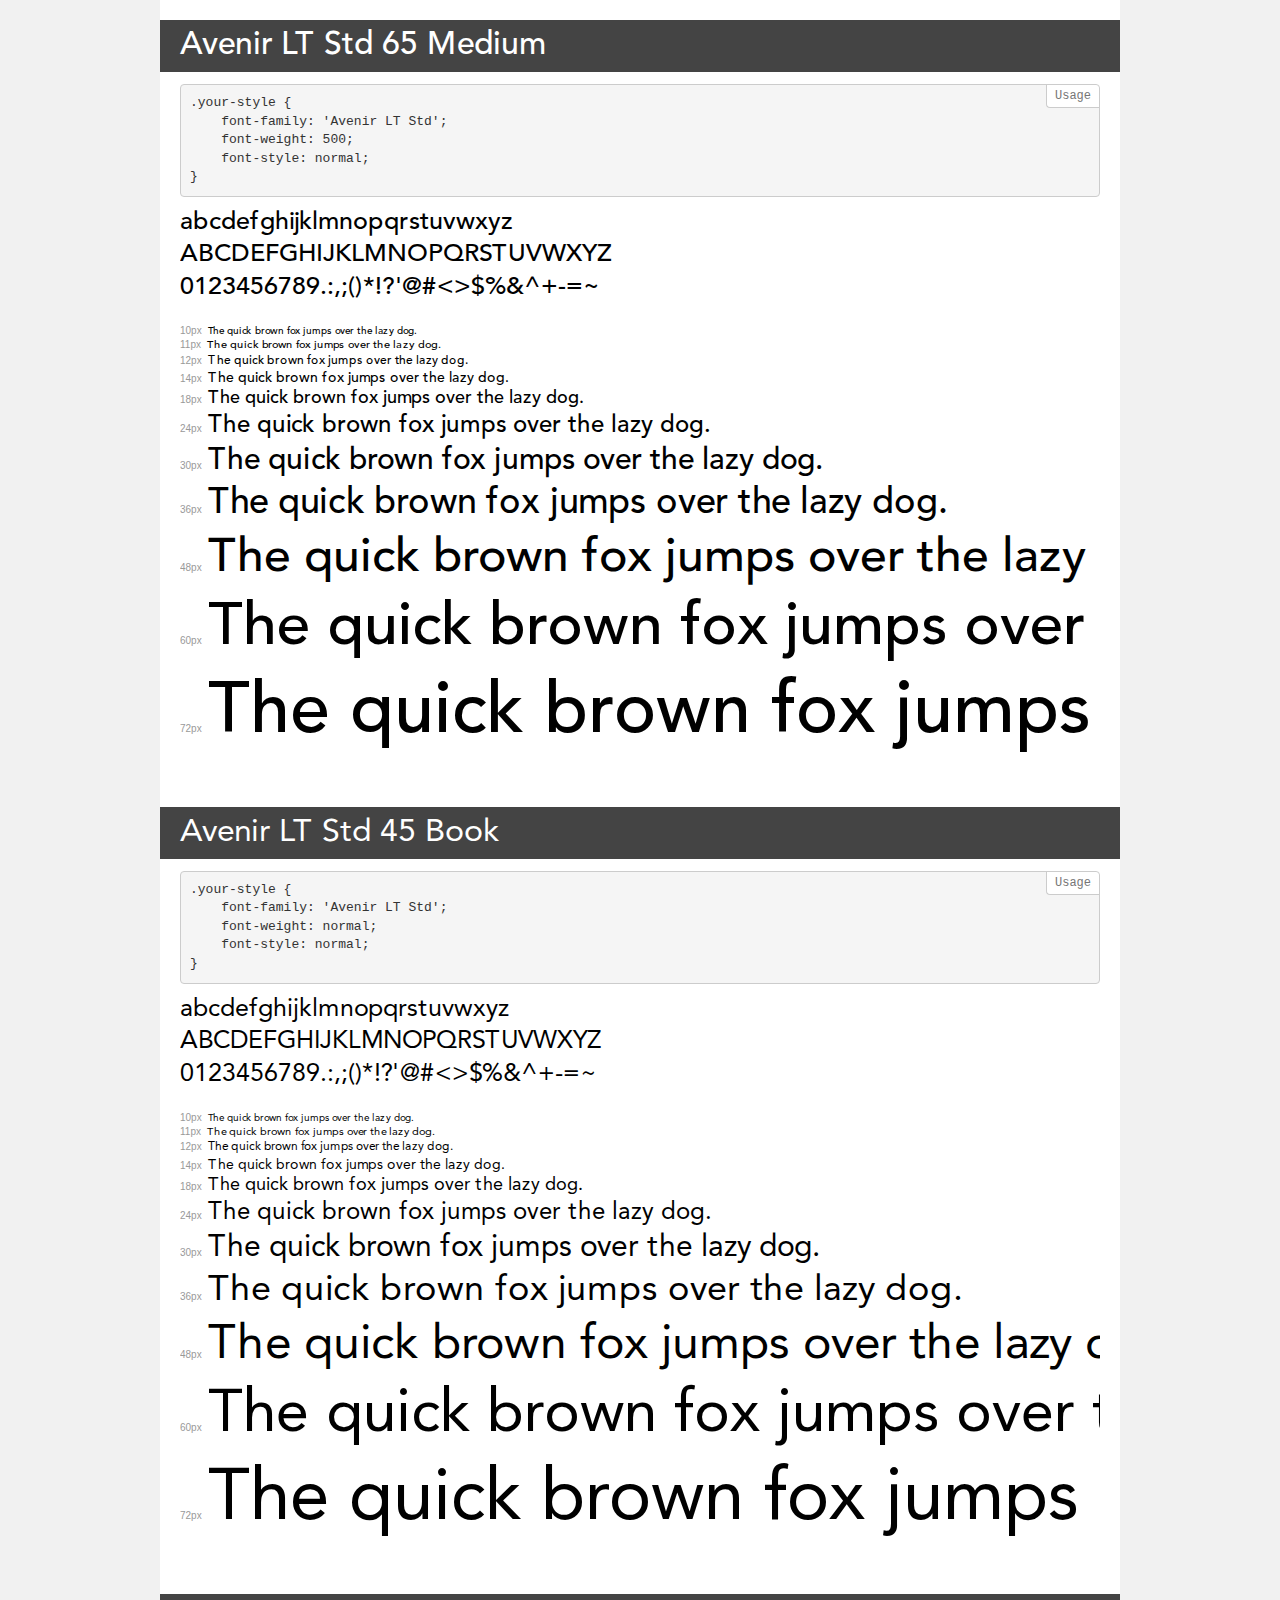
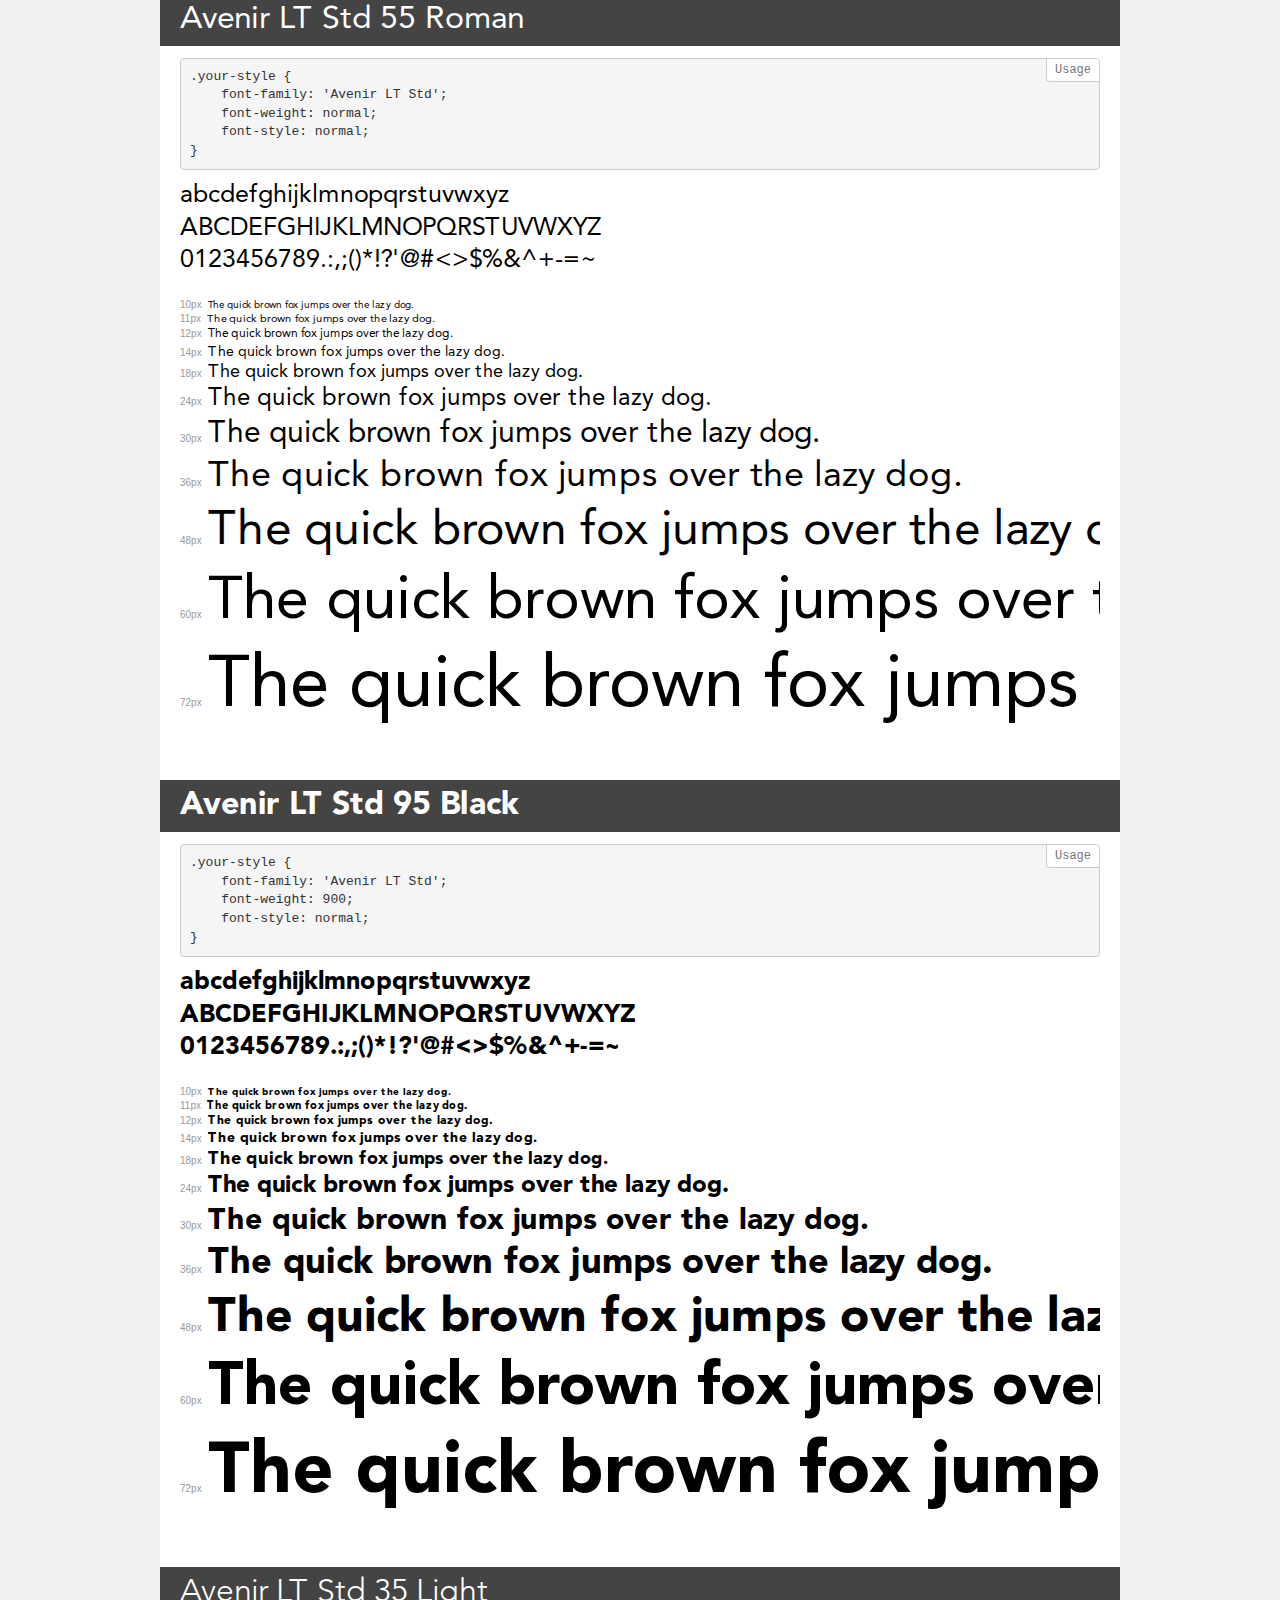
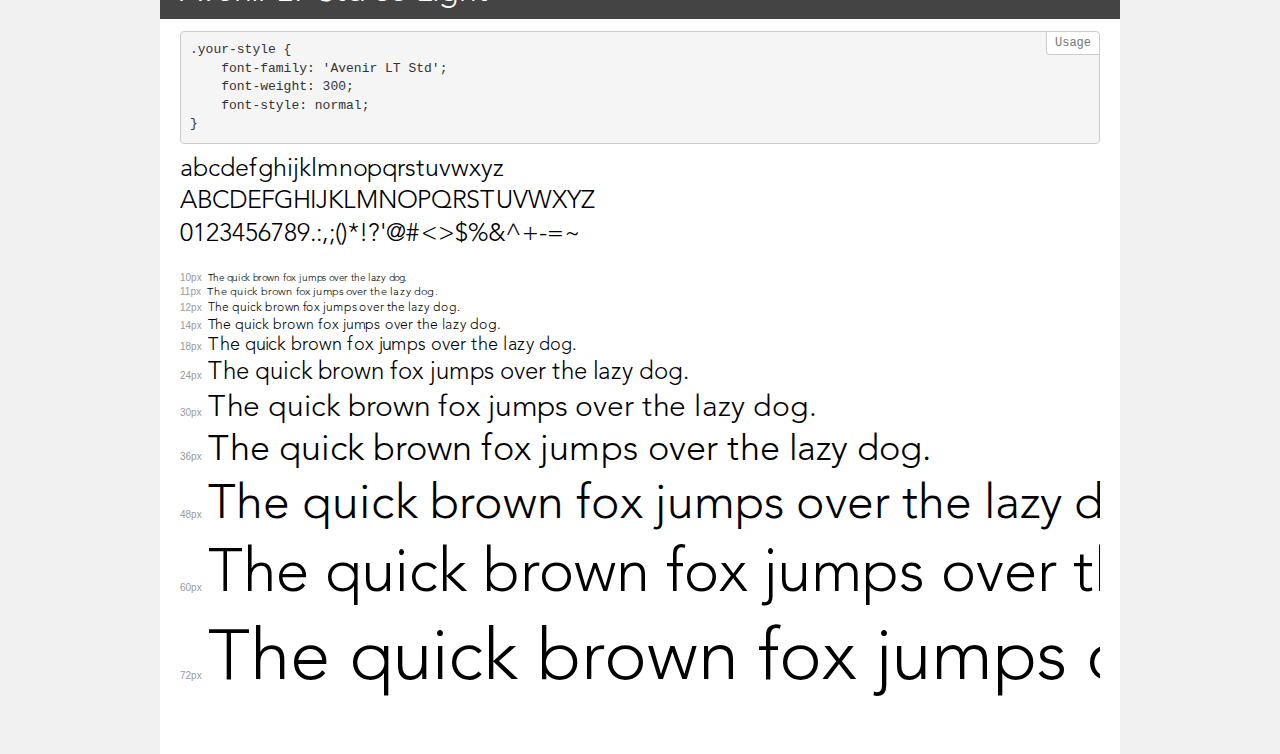
<file: fonts/avenir/transfonter.org-20200325-010952/demo.html>
<!DOCTYPE html>
<html>
<head>
    <meta charset="utf-8">
    <meta http-equiv="X-UA-Compatible" content="IE=edge">
    <meta name="viewport" content="width=device-width, initial-scale=1">
    <meta name="robots" content="noindex, noarchive">
    <meta name="format-detection" content="telephone=no">
    <title>Transfonter demo</title>
    <link href="stylesheet.css" rel="stylesheet">
    <style>
        /*
        http://meyerweb.com/eric/tools/css/reset/
        v2.0 | 20110126
        License: none (public domain)
        */
        html, body, div, span, applet, object, iframe,
        h1, h2, h3, h4, h5, h6, p, blockquote, pre,
        a, abbr, acronym, address, big, cite, code,
        del, dfn, em, img, ins, kbd, q, s, samp,
        small, strike, strong, sub, sup, tt, var,
        b, u, i, center,
        dl, dt, dd, ol, ul, li,
        fieldset, form, label, legend,
        table, caption, tbody, tfoot, thead, tr, th, td,
        article, aside, canvas, details, embed,
        figure, figcaption, footer, header, hgroup,
        menu, nav, output, ruby, section, summary,
        time, mark, audio, video {
            margin: 0;
            padding: 0;
            border: 0;
            font-size: 100%;
            font: inherit;
            vertical-align: baseline;
        }
        /* HTML5 display-role reset for older browsers */
        article, aside, details, figcaption, figure,
        footer, header, hgroup, menu, nav, section {
            display: block;
        }
        body {
            line-height: 1;
        }
        ol, ul {
            list-style: none;
        }
        blockquote, q {
            quotes: none;
        }
        blockquote:before, blockquote:after,
        q:before, q:after {
            content: '';
            content: none;
        }
        table {
            border-collapse: collapse;
            border-spacing: 0;
        }
        /* common styles */
        body {
            background: #f1f1f1;
            color: #000;
        }
        .page {
            background: #fff;
            width: 920px;
            margin: 0 auto;
            padding: 20px 20px 0 20px;
            overflow: hidden;
        }
        .font-container {
            overflow-x: auto;
            overflow-y: hidden;
            margin-bottom: 40px;
            line-height: 1.3;
            white-space: nowrap;
            padding-bottom: 5px;
        }
        h1 {
            position: relative;
            background: #444;
            font-size: 32px;
            color: #fff;
            padding: 10px 20px;
            margin: 0 -20px 12px -20px;
        }
        .letters {
            font-size: 25px;
            margin-bottom: 20px;
        }
        .s10:before {
            content: '10px';
        }
        .s11:before {
            content: '11px';
        }
        .s12:before {
            content: '12px';
        }
        .s14:before {
            content: '14px';
        }
        .s18:before {
            content: '18px';
        }
        .s24:before {
            content: '24px';
        }
        .s30:before {
            content: '30px';
        }
        .s36:before {
            content: '36px';
        }
        .s48:before {
            content: '48px';
        }
        .s60:before {
            content: '60px';
        }
        .s72:before {
            content: '72px';
        }
        .s10:before, .s11:before, .s12:before, .s14:before,
        .s18:before, .s24:before, .s30:before, .s36:before,
        .s48:before, .s60:before, .s72:before {
            font-family: Arial, sans-serif;
            font-size: 10px;
            font-weight: normal;
            font-style: normal;
            color: #999;
            padding-right: 6px;
        }
        pre {
            display: block;
            position: relative;
            padding: 9px;
            margin: 0 0 10px;
            font-family: Monaco, Menlo, Consolas, "Courier New", monospace !important;
            font-size: 13px;
            line-height: 1.428571429;
            color: #333;
            font-weight: normal !important;
            font-style: normal !important;
            background-color: #f5f5f5;
            border: 1px solid #ccc;
            overflow-x: auto;
            border-radius: 4px;
        }
        pre:after {
            display: block;
            position: absolute;
            right: 0;
            top: 0;
            content: 'Usage';
            line-height: 1;
            padding: 5px 8px;
            font-size: 12px;
            color: #767676;
            background-color: #fff;
            border: 1px solid #ccc;
            border-right: none;
            border-top: none;
            border-radius: 0 4px 0 4px;
            z-index: 10;
        }
        /* responsive */
        @media (max-width: 959px) {
            .page {
                width: auto;
                margin: 0;
            }
        }
    </style>
</head>
<body>
<div class="page">
    <div class="demo" style="font-family: 'Avenir LT Std'; font-weight: 500; font-style: normal;">
        <h1>Avenir LT Std 65 Medium</h1>
        <pre>.your-style {
    font-family: 'Avenir LT Std';
    font-weight: 500;
    font-style: normal;
}</pre>
        <div class="font-container">
            <p class="letters">
                abcdefghijklmnopqrstuvwxyz<br>
ABCDEFGHIJKLMNOPQRSTUVWXYZ<br>
                0123456789.:,;()*!?'@#<>$%&^+-=~
            </p>
            <p class="s10" style="font-size: 10px;">The quick brown fox jumps over the lazy dog.</p>
            <p class="s11" style="font-size: 11px;">The quick brown fox jumps over the lazy dog.</p>
            <p class="s12" style="font-size: 12px;">The quick brown fox jumps over the lazy dog.</p>
            <p class="s14" style="font-size: 14px;">The quick brown fox jumps over the lazy dog.</p>
            <p class="s18" style="font-size: 18px;">The quick brown fox jumps over the lazy dog.</p>
            <p class="s24" style="font-size: 24px;">The quick brown fox jumps over the lazy dog.</p>
            <p class="s30" style="font-size: 30px;">The quick brown fox jumps over the lazy dog.</p>
            <p class="s36" style="font-size: 36px;">The quick brown fox jumps over the lazy dog.</p>
            <p class="s48" style="font-size: 48px;">The quick brown fox jumps over the lazy dog.</p>
            <p class="s60" style="font-size: 60px;">The quick brown fox jumps over the lazy dog.</p>
            <p class="s72" style="font-size: 72px;">The quick brown fox jumps over the lazy dog.</p>
        </div>
    </div>
    <div class="demo" style="font-family: 'Avenir LT Std'; font-weight: normal; font-style: normal;">
        <h1>Avenir LT Std 45 Book</h1>
        <pre>.your-style {
    font-family: 'Avenir LT Std';
    font-weight: normal;
    font-style: normal;
}</pre>
        <div class="font-container">
            <p class="letters">
                abcdefghijklmnopqrstuvwxyz<br>
ABCDEFGHIJKLMNOPQRSTUVWXYZ<br>
                0123456789.:,;()*!?'@#<>$%&^+-=~
            </p>
            <p class="s10" style="font-size: 10px;">The quick brown fox jumps over the lazy dog.</p>
            <p class="s11" style="font-size: 11px;">The quick brown fox jumps over the lazy dog.</p>
            <p class="s12" style="font-size: 12px;">The quick brown fox jumps over the lazy dog.</p>
            <p class="s14" style="font-size: 14px;">The quick brown fox jumps over the lazy dog.</p>
            <p class="s18" style="font-size: 18px;">The quick brown fox jumps over the lazy dog.</p>
            <p class="s24" style="font-size: 24px;">The quick brown fox jumps over the lazy dog.</p>
            <p class="s30" style="font-size: 30px;">The quick brown fox jumps over the lazy dog.</p>
            <p class="s36" style="font-size: 36px;">The quick brown fox jumps over the lazy dog.</p>
            <p class="s48" style="font-size: 48px;">The quick brown fox jumps over the lazy dog.</p>
            <p class="s60" style="font-size: 60px;">The quick brown fox jumps over the lazy dog.</p>
            <p class="s72" style="font-size: 72px;">The quick brown fox jumps over the lazy dog.</p>
        </div>
    </div>
    <div class="demo" style="font-family: 'Avenir LT Std'; font-weight: normal; font-style: normal;">
        <h1>Avenir LT Std 55 Roman</h1>
        <pre>.your-style {
    font-family: 'Avenir LT Std';
    font-weight: normal;
    font-style: normal;
}</pre>
        <div class="font-container">
            <p class="letters">
                abcdefghijklmnopqrstuvwxyz<br>
ABCDEFGHIJKLMNOPQRSTUVWXYZ<br>
                0123456789.:,;()*!?'@#<>$%&^+-=~
            </p>
            <p class="s10" style="font-size: 10px;">The quick brown fox jumps over the lazy dog.</p>
            <p class="s11" style="font-size: 11px;">The quick brown fox jumps over the lazy dog.</p>
            <p class="s12" style="font-size: 12px;">The quick brown fox jumps over the lazy dog.</p>
            <p class="s14" style="font-size: 14px;">The quick brown fox jumps over the lazy dog.</p>
            <p class="s18" style="font-size: 18px;">The quick brown fox jumps over the lazy dog.</p>
            <p class="s24" style="font-size: 24px;">The quick brown fox jumps over the lazy dog.</p>
            <p class="s30" style="font-size: 30px;">The quick brown fox jumps over the lazy dog.</p>
            <p class="s36" style="font-size: 36px;">The quick brown fox jumps over the lazy dog.</p>
            <p class="s48" style="font-size: 48px;">The quick brown fox jumps over the lazy dog.</p>
            <p class="s60" style="font-size: 60px;">The quick brown fox jumps over the lazy dog.</p>
            <p class="s72" style="font-size: 72px;">The quick brown fox jumps over the lazy dog.</p>
        </div>
    </div>
    <div class="demo" style="font-family: 'Avenir LT Std'; font-weight: 900; font-style: normal;">
        <h1>Avenir LT Std 95 Black</h1>
        <pre>.your-style {
    font-family: 'Avenir LT Std';
    font-weight: 900;
    font-style: normal;
}</pre>
        <div class="font-container">
            <p class="letters">
                abcdefghijklmnopqrstuvwxyz<br>
ABCDEFGHIJKLMNOPQRSTUVWXYZ<br>
                0123456789.:,;()*!?'@#<>$%&^+-=~
            </p>
            <p class="s10" style="font-size: 10px;">The quick brown fox jumps over the lazy dog.</p>
            <p class="s11" style="font-size: 11px;">The quick brown fox jumps over the lazy dog.</p>
            <p class="s12" style="font-size: 12px;">The quick brown fox jumps over the lazy dog.</p>
            <p class="s14" style="font-size: 14px;">The quick brown fox jumps over the lazy dog.</p>
            <p class="s18" style="font-size: 18px;">The quick brown fox jumps over the lazy dog.</p>
            <p class="s24" style="font-size: 24px;">The quick brown fox jumps over the lazy dog.</p>
            <p class="s30" style="font-size: 30px;">The quick brown fox jumps over the lazy dog.</p>
            <p class="s36" style="font-size: 36px;">The quick brown fox jumps over the lazy dog.</p>
            <p class="s48" style="font-size: 48px;">The quick brown fox jumps over the lazy dog.</p>
            <p class="s60" style="font-size: 60px;">The quick brown fox jumps over the lazy dog.</p>
            <p class="s72" style="font-size: 72px;">The quick brown fox jumps over the lazy dog.</p>
        </div>
    </div>
    <div class="demo" style="font-family: 'Avenir LT Std'; font-weight: 300; font-style: normal;">
        <h1>Avenir LT Std 35 Light</h1>
        <pre>.your-style {
    font-family: 'Avenir LT Std';
    font-weight: 300;
    font-style: normal;
}</pre>
        <div class="font-container">
            <p class="letters">
                abcdefghijklmnopqrstuvwxyz<br>
ABCDEFGHIJKLMNOPQRSTUVWXYZ<br>
                0123456789.:,;()*!?'@#<>$%&^+-=~
            </p>
            <p class="s10" style="font-size: 10px;">The quick brown fox jumps over the lazy dog.</p>
            <p class="s11" style="font-size: 11px;">The quick brown fox jumps over the lazy dog.</p>
            <p class="s12" style="font-size: 12px;">The quick brown fox jumps over the lazy dog.</p>
            <p class="s14" style="font-size: 14px;">The quick brown fox jumps over the lazy dog.</p>
            <p class="s18" style="font-size: 18px;">The quick brown fox jumps over the lazy dog.</p>
            <p class="s24" style="font-size: 24px;">The quick brown fox jumps over the lazy dog.</p>
            <p class="s30" style="font-size: 30px;">The quick brown fox jumps over the lazy dog.</p>
            <p class="s36" style="font-size: 36px;">The quick brown fox jumps over the lazy dog.</p>
            <p class="s48" style="font-size: 48px;">The quick brown fox jumps over the lazy dog.</p>
            <p class="s60" style="font-size: 60px;">The quick brown fox jumps over the lazy dog.</p>
            <p class="s72" style="font-size: 72px;">The quick brown fox jumps over the lazy dog.</p>
        </div>
    </div>
</div>
</body>
</html>
</file>
<file: fonts/avenir/transfonter.org-20200325-010952/stylesheet.css>
@font-face {
    font-family: 'Avenir LT Std';
    src: url('AvenirLTStd-Medium.eot');
    src: url('AvenirLTStd-Medium.eot?#iefix') format('embedded-opentype'),
        url('AvenirLTStd-Medium.woff2') format('woff2'),
        url('AvenirLTStd-Medium.woff') format('woff'),
        url('AvenirLTStd-Medium.ttf') format('truetype'),
        url('AvenirLTStd-Medium.svg#AvenirLTStd-Medium') format('svg');
    font-weight: 500;
    font-style: normal;
}

@font-face {
    font-family: 'Avenir LT Std';
    src: url('AvenirLTStd-Book.eot');
    src: url('AvenirLTStd-Book.eot?#iefix') format('embedded-opentype'),
        url('AvenirLTStd-Book.woff2') format('woff2'),
        url('AvenirLTStd-Book.woff') format('woff'),
        url('AvenirLTStd-Book.ttf') format('truetype'),
        url('AvenirLTStd-Book.svg#AvenirLTStd-Book') format('svg');
    font-weight: normal;
    font-style: normal;
}

@font-face {
    font-family: 'Avenir LT Std';
    src: url('AvenirLTStd-Roman.eot');
    src: url('AvenirLTStd-Roman.eot?#iefix') format('embedded-opentype'),
        url('AvenirLTStd-Roman.woff2') format('woff2'),
        url('AvenirLTStd-Roman.woff') format('woff'),
        url('AvenirLTStd-Roman.ttf') format('truetype'),
        url('AvenirLTStd-Roman.svg#AvenirLTStd-Roman') format('svg');
    font-weight: normal;
    font-style: normal;
}

@font-face {
    font-family: 'Avenir LT Std';
    src: url('AvenirLTStd-Black.eot');
    src: url('AvenirLTStd-Black.eot?#iefix') format('embedded-opentype'),
        url('AvenirLTStd-Black.woff2') format('woff2'),
        url('AvenirLTStd-Black.woff') format('woff'),
        url('AvenirLTStd-Black.ttf') format('truetype'),
        url('AvenirLTStd-Black.svg#AvenirLTStd-Black') format('svg');
    font-weight: 900;
    font-style: normal;
}

@font-face {
    font-family: 'Avenir LT Std';
    src: url('AvenirLTStd-Light.eot');
    src: url('AvenirLTStd-Light.eot?#iefix') format('embedded-opentype'),
        url('AvenirLTStd-Light.woff2') format('woff2'),
        url('AvenirLTStd-Light.woff') format('woff'),
        url('AvenirLTStd-Light.ttf') format('truetype'),
        url('AvenirLTStd-Light.svg#AvenirLTStd-Light') format('svg');
    font-weight: 300;
    font-style: normal;
}
</file>
